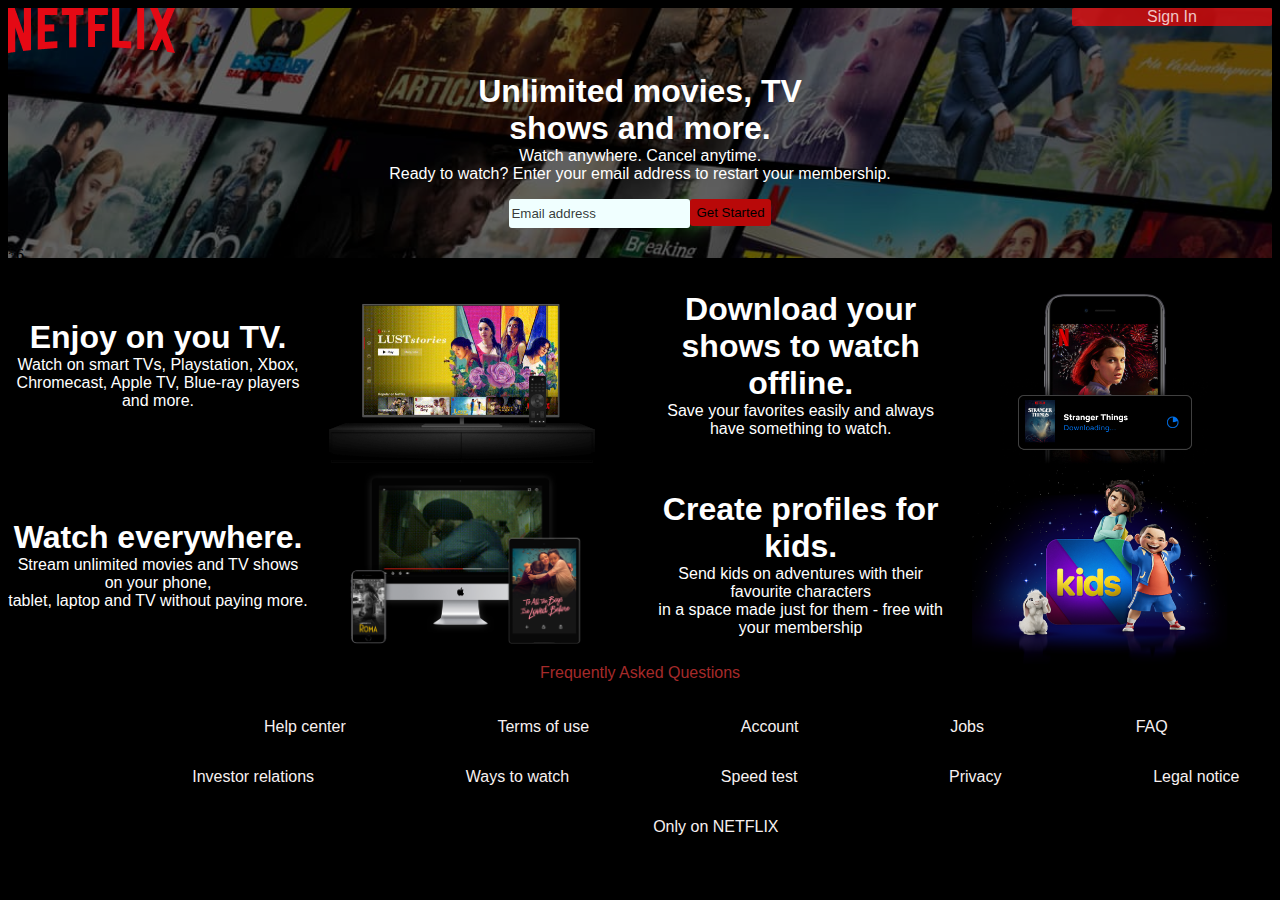
<file: index.html>
<!DOCTYPE html>
<html lang="en">
<head>
    <meta charset="UTF-8">
    <meta http-equiv="X-UA-Compatible" content="IE=edge">
    <meta name="viewport" content="width=device-width, initial-scale=1.0">
    <title>NETFLIX CLONE</title>
    <link rel="stylesheet" href="style.css">
</head>
<body class="body1"><div class="background">
    <div id="floatl"><img src="Fill.png"> <a href="login.html" id="a1">Sign In</a></div>
    
    <div class="img1">
        
        <p><strong>Unlimited movies, TV <br> shows and more.</strong><br> Watch anywhere. Cancel anytime. 
        <br> Ready to watch? Enter your email address to restart your membership.</p>
        <form class="form1">
            <input type="email" id="email" value="Email address">
            <a href="community.html"><input type="button" id="button" value="Get Started"></a>
        </form>  
    </div> <br>*6
    <div class="flex-wrap">
        <div class="box"><p><strong>Enjoy on you TV.</strong><br>
            Watch on smart TVs, Playstation, Xbox, Chromecast, Apple TV, Blue-ray players and more.</p></div>
        <div class="box" id="firstbox"> </div>
        <div class="box"><p><strong>Download your shows to watch offline.</strong><br> Save your favorites easily and always have something to watch.</p></div>
        <div class="box" id="secondbox"></div>
        
        <div class="box"><p><strong>Watch everywhere.</strong><br> Stream unlimited movies and TV shows on your phone, <br>tablet, laptop and TV without paying more.</p></div>
        <div class="box" id="thirdbox"></div>
        <div class="box"><p><strong>Create profiles for kids.</strong> <br>Send kids on adventures with their favourite characters <br> in a space made just for them - free with your membership</p></div>
        <div class="box" id="forthbox"></div>
        <div id="last"><a href="https://openconnect.netflix.com/en/faq/" id="last1">Frequently Asked Questions</a></div>
        
    </div>
    <footer>
        <div class="f">
            <p class="foot"><a href="https://help.netflix.com/en/" id="oot">Help center</a></p>
            <p class="foot"><a href="https://help.netflix.com/legal/termsofuse" id="oot">Terms of use</a></p>
            <p class="foot"><a href="login.html" id="oot">Account</a></p>
            <p class="foot"><a href="https://jobs.netflix.com/" id="oot">Jobs</a></p>
            <p class="foot"><a href="https://help.netflix.com/en/node/412" id="oot">FAQ</a></p>
            <p class="foot"><a href="https://ir.netflix.net/ir-overview/profile/default.aspx" id="oot">Investor relations</a></p>
            <p class="foot"><a href="https://devices.netflix.com/en/" id="oot">Ways to watch</a></p>
            <p class="foot"><a href="https://fast.com/" id="oot">Speed test</a></p>
            <p class="foot"><a href="https://help.netflix.com/legal/privacy" id="oot">Privacy</a></p>
            <p class="foot"><a href="https://help.netflix.com/legal/notices" id="oot">Legal notice</a></p>
            <p class="foot"><a href="https://www.netflix.com/ng/browse/genre/839338" id="oot">Only on NETFLIX</a></p>
        </div>
       </footer> 
</div>
   
  
</body>

</html>
</file>
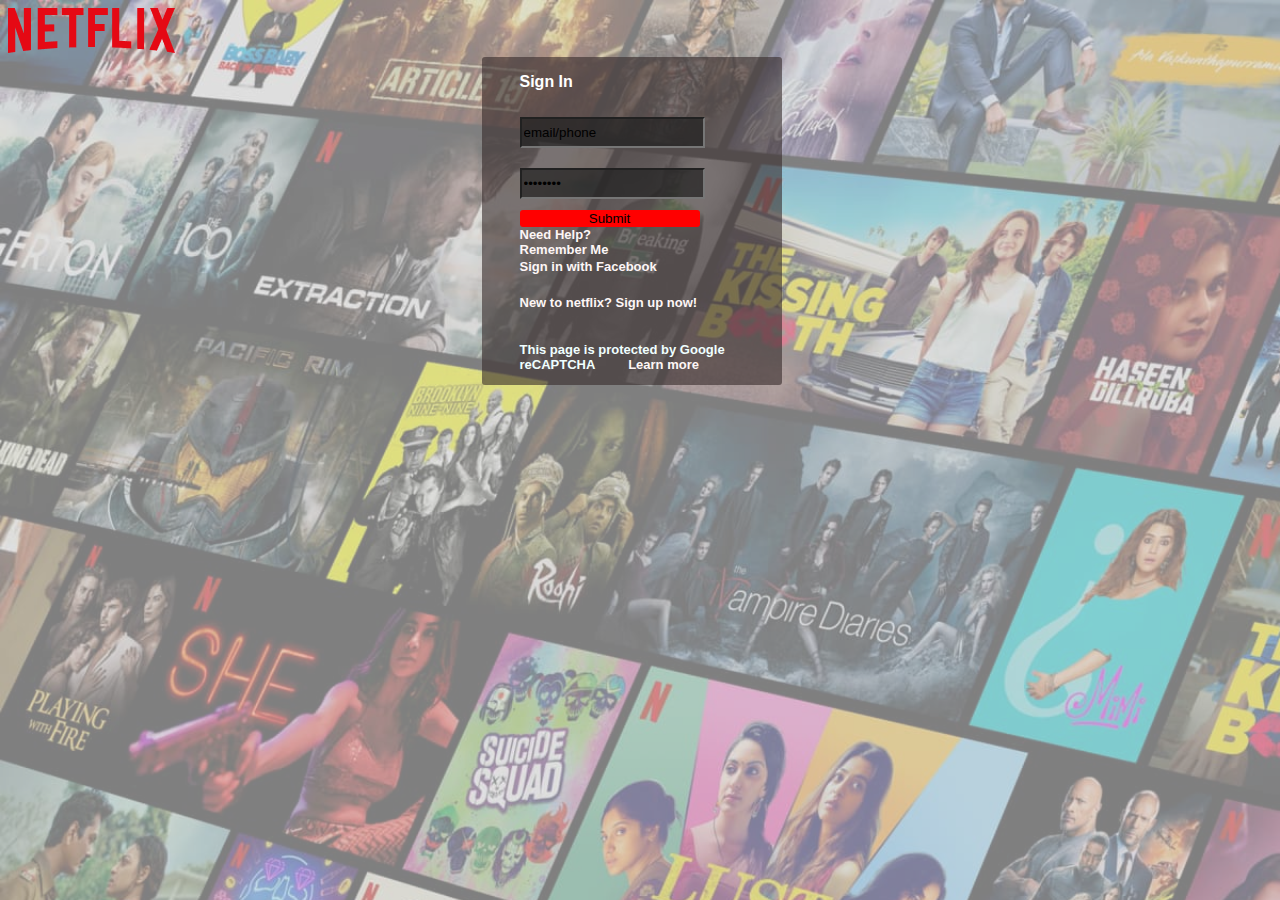
<file: login.html>
<!DOCTYPE html>
<html lang="en">
<head>
    <meta charset="UTF-8">
    <meta http-equiv="X-UA-Compatible" content="IE=edge">
    <meta name="viewport" content="width=device-width, initial-scale=1.0">
    <link rel="stylesheet" href="style2.css">
    <title>Login to NETFLIX</title>
</head>
<body class="body2">
    <div class="float2"><img src="Fill.png"></div>
    <div><form class="form2">
        <div  class="p"><p>Sign In</p></div>
        <div>
            <input type="email/number" class="login_input" value="email/phone">
        </div>
        <div><input type="password" value="password" class="login_input"></div>
        <div><input type="submit" class="submit1" value="Submit"></div> 
        <a href="https://help.netflix.com/en/node/102377">Need Help?</a> <a href="https://help.netflix.com/en/node/365">Remember Me</a>
        <div><a href="">Sign in with Facebook</a></div>
        <div><a href="">New to netflix? <strong>Sign up now!</strong></a></div>
        <div class="p1"><p>This page is protected by Google reCAPTCHA<a href="https://developers.google.com/recaptcha/docs/v3">Learn more</a></p> </div>
    </form>
    
    </div>
</body>
</html>
</file>
<file: style.css>
.flex-wrap{
    display: flex;
    flex-wrap: wrap;
    align-items: center;
    justify-content: space-between;
}
.box{
    display:flex;
    margin: 2px solid black;
    background-color: rgb(0, 0, 0) ;
    height: 200px;
    width: 300px;
    align-items: center;
    text-align: center;
    justify-content: space-evenly;
    font-family: 'Gill Sans', 'Gill Sans MT', Calibri, 'Trebuchet MS', sans-serif;
   
}
#firstbox{
    background-image: url("first.png");
    background-size: contain;
    background-repeat: no-repeat;
}
#secondbox{
    background-image: url("girl.png");
    background-size: contain;
    background-repeat: no-repeat;
}
#thirdbox{
    background-image: url("man.png");
    background-size: contain;
    background-repeat: no-repeat;
}
#forthbox{
    background-image: url("kid.png");
    background-size: contain;
    background-repeat: no-repeat;
}
p{
    color: white;
}
.background{
    background-image: url("image .png");
    width: 100%;
    height: 250px;
}
.img1{
    overflow: hidden;
    display:flex;
    flex-direction: column;
    align-items: center;
    justify-content: center;
    text-align: center;
    font-family: 'Gill Sans', 'Gill Sans MT', Calibri, 'Trebuchet MS', sans-serif;
}

.body1{
    background-color: black;
   display:flex;
   flex-wrap: wrap;
   flex-direction: column;
    align-items: center;
}
#hover{
    float: right;
}

#hoverp, #cont:hover{
    display:block;
}
strong{
    font-size:xx-large;
}
#float1{
    float: left;
    height: 1px;
}

#a1{
    display: flex;
    float: right;
    justify-content: center;
    text-decoration: none;
    background-color: rgba(252, 6, 6, 0.69);
    border-radius: 2px;
    width: 200px;
    color: rgb(240, 197, 197);
    font-family: 'Gill Sans', 'Gill Sans MT', Calibri, 'Trebuchet MS', sans-serif;
}
.anchor1{
    background-color: none;
}
#button{
    background-color: rgb(185, 9, 9);
    border-radius: 3px;
    border: none;
    height:27px;
}
#email{
    background-color: azure;
    border: none;
    border-radius: 3px;
    height: 27px;
    font-weight: lighter;
    color: rgba(32, 31, 31, 0.9);
}
.form1{
    display: flex;
    justify-content: no-space;
}
.form2{
    margin-left: 37.5%;
    display: flex;
    align-items: center;
    justify-content: center;
    flex-wrap: wrap;
    flex-direction: column;
    background-color: rgba(53, 42, 42, 0.6);
    width: 300px;
    border-radius: 3px;
    font-weight: bolder;
    font-family: 'Franklin Gothic Medium', 'Arial Narrow', Arial, sans-serif;
}
.body2{
    background-image: url("background.png");
    background-repeat: no-repeat;
}
.login_input{
    margin-bottom: 10px;
    margin-top: 10px;
    height: 25px;
    background-color: rgba(32, 31, 31, 0.7);
}
.submit1{
    background-color: red;
    border-radius: 3px;
    width: 180px;
    border: none;
    margin-bottom: 20px;
}
#last{
    width: 100%;
    text-align: center;
    text-decoration: none;
    color: aliceblue;
    font-family: 'Franklin Gothic Medium', 'Arial Narrow', Arial, sans-serif;
}
#last1{
    text-decoration: none;
    color: brown;
}
.f{
    display: flex;
    flex-wrap: wrap;
    flex-direction: row;
    align-items: center;
    justify-content: center;
    margin-left: 0%;

}
.foot{
    margin-left: 12%;
}
footer{
    margin-top: 20px;
}
#oot{
    text-decoration: none;
    font-family: 'Franklin Gothic Medium', 'Arial Narrow', Arial, sans-serif;
    color: rgb(247, 240, 240);
}
</file>
<file: style2.css>
.p{
    color: white;
    margin-left: 12.5%;
}
.p1{
    font-size: x-small;
    margin-left: 12.5%;
    color: azure;
    font-size: small;
}
.background{
    background-image: url("image .png");
    width: 100%;
    height: 250px;
}
.img1{
    overflow: hidden;
    display:flex;
    flex-direction: column;
    align-items: center;
    justify-content: center;
    text-align: center;
    font-family: 'Gill Sans', 'Gill Sans MT', Calibri, 'Trebuchet MS', sans-serif;
}

.body1{
    background-color: black;
  
    align-items: center;
}

.div{
    background-image: url("Content.png");
    width: 100%;
    height: 700px;
    display: flex;
    flex-wrap: wrap;
    background-size: cover;
    background-repeat: no-repeat;
}
.body3{
    background-color: black;
}

#float1{
    float: left;
    height: 1px;
}

a{
    align-items: left;
    text-decoration: none;
    border-radius: 2px;
    width: 200px;
    color: rgb(253, 246, 246);
    font-family: 'Gill Sans', 'Gill Sans MT', Calibri, 'Trebuchet MS', sans-serif;
    font-size: small;
}
a{
    background-color: none;
    margin-left: 12.5%;
    font-weight: bolder;
    margin-left: 12.5%;
    display: inline;
    
}
#button{
    background-color: rgb(185, 9, 9);
    border-radius: 3px;
    border: none;
    height:27px;
}
#email{
    background-color: azure;
    border: none;
    border-radius: 3px;
    height: 27px;
    font-weight: lighter;
    color: rgba(32, 31, 31, 0.9);
}

.form2{
    margin-left: 37.5%;
    display: flex;
    align-items: left;
    justify-content: center;
    flex-wrap: wrap;
    flex-direction: column;
    background-color: rgba(53, 42, 42, 0.6);
    width: 300px;
    border-radius: 3px;
    font-weight: bolder;
    font-family: 'Franklin Gothic Medium', 'Arial Narrow', Arial, sans-serif;
}
.body2{
    background-image: url("background.png");
    background-repeat: no-repeat;
}
.login_input{
    margin-bottom: 10px;
    margin-top: 10px;
    margin-left: 12.5%;
    height: 25px;
    background-color: rgba(32, 31, 31, 0.7);
}
.submit1{
    background-color: red;
    border-radius: 3px;
    width: 180px;
    border: none;
    margin-bottom: 0px;
    margin-left: 12.5%;
}
#start{
    display: flex;
    float: right;
    background-color: rgba(124, 3, 3, 0.904);
    color: rgb(255, 255, 255);
    align-items: center;
    justify-content: center;
    font-size: larger;
    font-weight: bold;
}

#float1{
    float: left;
    height: 1px;
}
</file>
